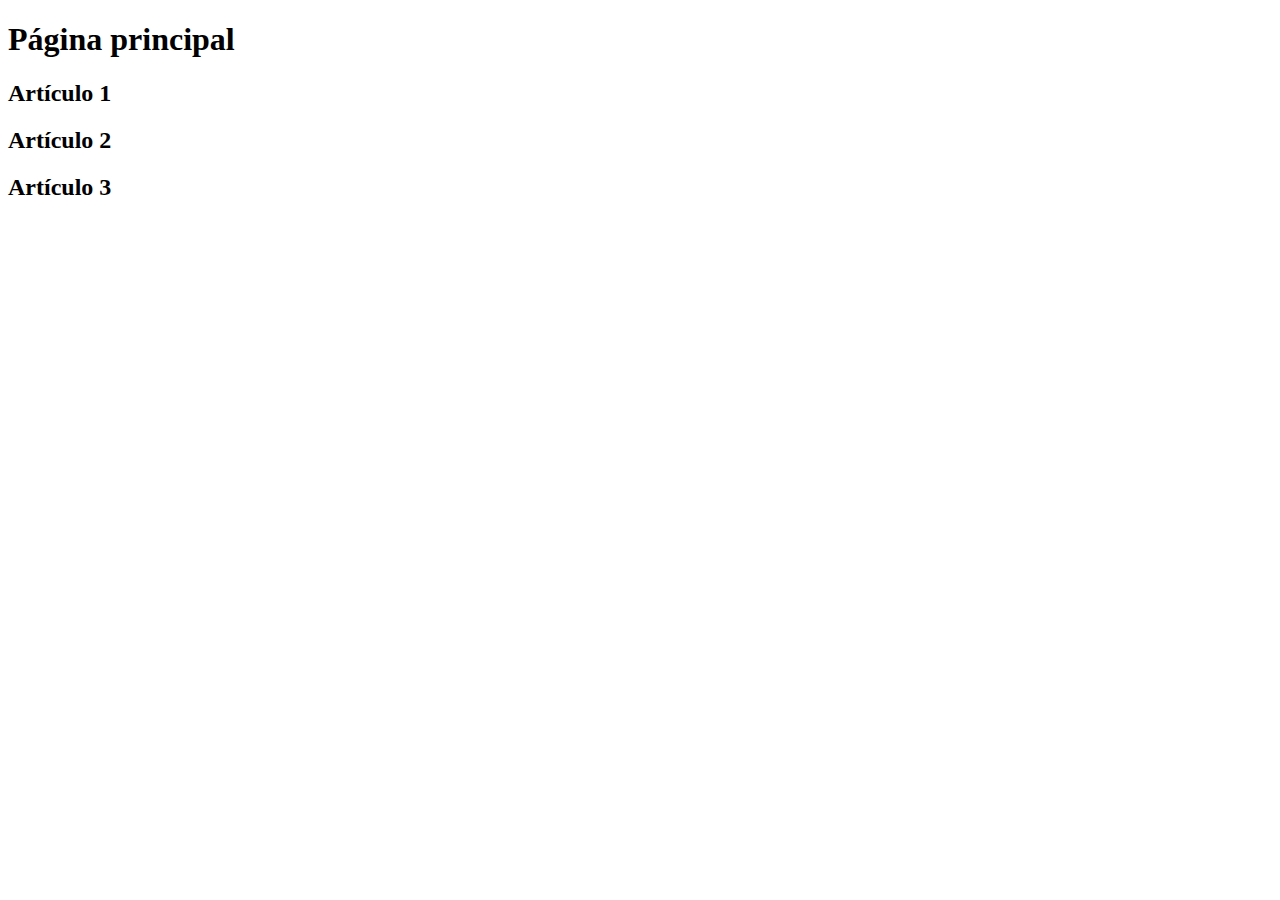
<file: MiPagCss/index.html>
<!DOCTYPE html>
<html lang="en">
<head>
    <meta charset="UTF-8">
    <meta name="viewport" content="width=device-width, initial-scale=1.0">
    <title>CSS</title>
    <link rel="stylesheets" href="css/style.css">

</head>
<body>
    <header>
        <h1>Página principal</h1>
    </header>
    <main>
        <section>
            <h2 id="articulo-2">Artículo 1</h2>
        </section>
            <section>
                <h2>Artículo 2</h2>
            </section>
                <section>
                    <h2>Artículo 3</h2>
                </section>
    </main>
</body>
</html>
</file>
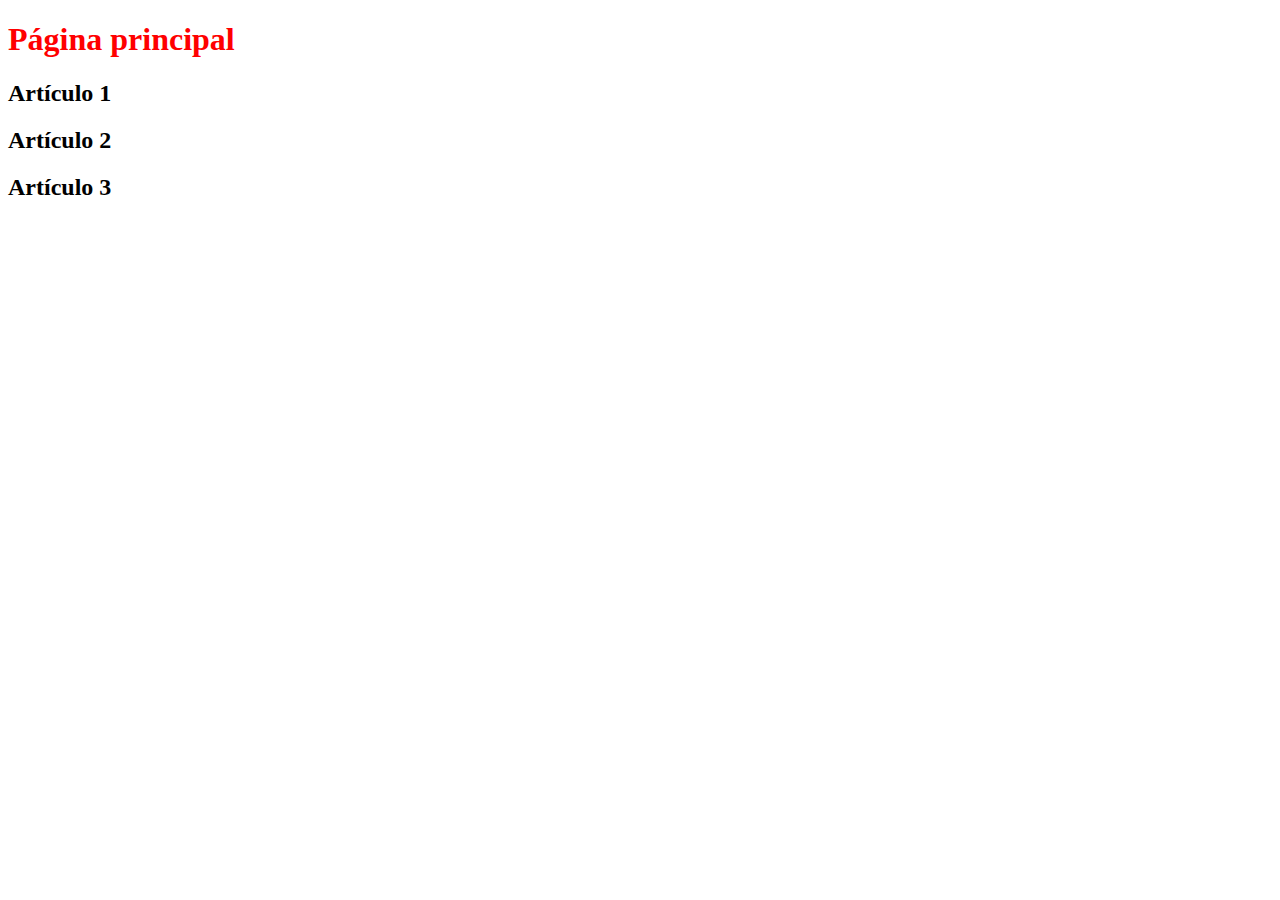
<file: MiPagCss/css/index.html>
<!DOCTYPE html>
<html lang="en">
<head>
    <meta charset="UTF-8">
    <meta name="viewport" content="width=device-width, initial-scale=1.0">
    <title>CSS</title>

</head>
<body>
    <header>
        <h1 style="color: red">Página principal</h1>
    </header>
    <main>
        <section>
            <h2 class="">Artículo 1</h2>
        </section>
            <section>
                <h2>Artículo 2</h2>
            </section>
                <section>
                    <h2>Artículo 3</h2>
                </section>
    </main>
</body>
</html>
</file>
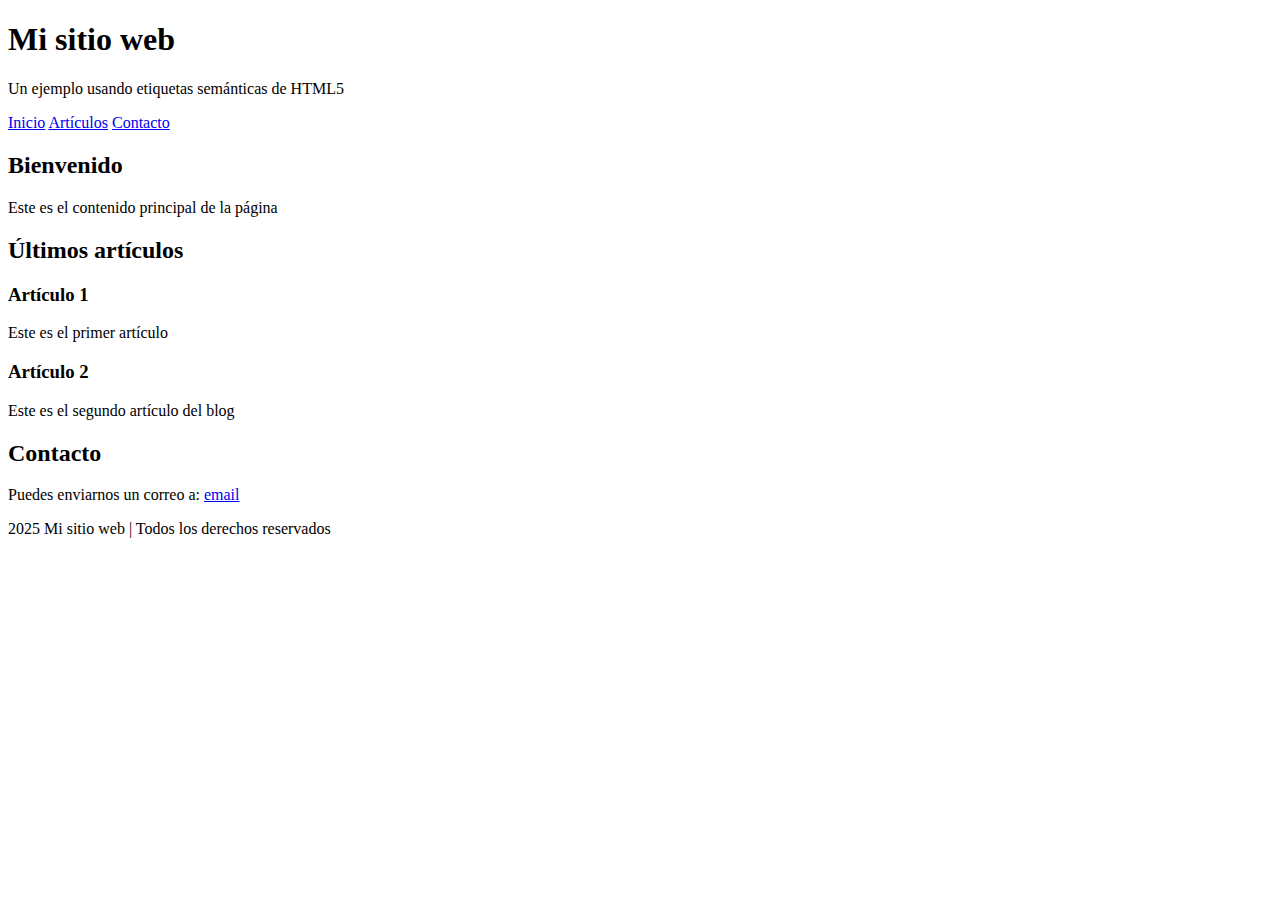
<file: MiPagCss/articles.html>
<!DOCTYPE html>
<html lang="es">
    <head>
        <meta charset="UTF-8">
        <meta name="viewport" content="width=device-width">
        <title>Document</title>
    </head>
    <body>
        <header>
            <h1>Mi sitio web</h1>
            <p>Un ejemplo usando etiquetas semánticas de HTML5</p>

            <nav>
                <a href="#inicio">Inicio</a>
                <a href="#articulos">Artículos</a>
                <a href="#contacto">Contacto</a>
            </nav>
        </header>

        <!-- Contenido principal -->
         <main>
            <h2 id="inicio">Bienvenido</h2>
            <p>Este es el contenido principal de la página</p>

            <!-- Sección de artículos -->
             <section id="articulos">
                <h2>Últimos artículos</h2>
            </section>

                <article>
                    <h3>Artículo 1</h3>
                    <p>Este es el primer artículo</p>
                </article>

                <article>
                    <h3>Artículo 2</h3>
                    <p>Este es el segundo artículo del blog</p>
                </article>

             <!--Otra sección-->
             <section id="contacto">
                <h2>Contacto</h2>
                <p>Puedes enviarnos un correo a: 
                    <a href="mailto:info@misitio.com">email    
                    </a>
                </p>
             </section>
            </main>


             <!--Pie de página-->
             <footer>
                <p>2025 Mi sitio web | Todos los derechos reservados</p>
             </footer>

    </body>
    </html>
</file>
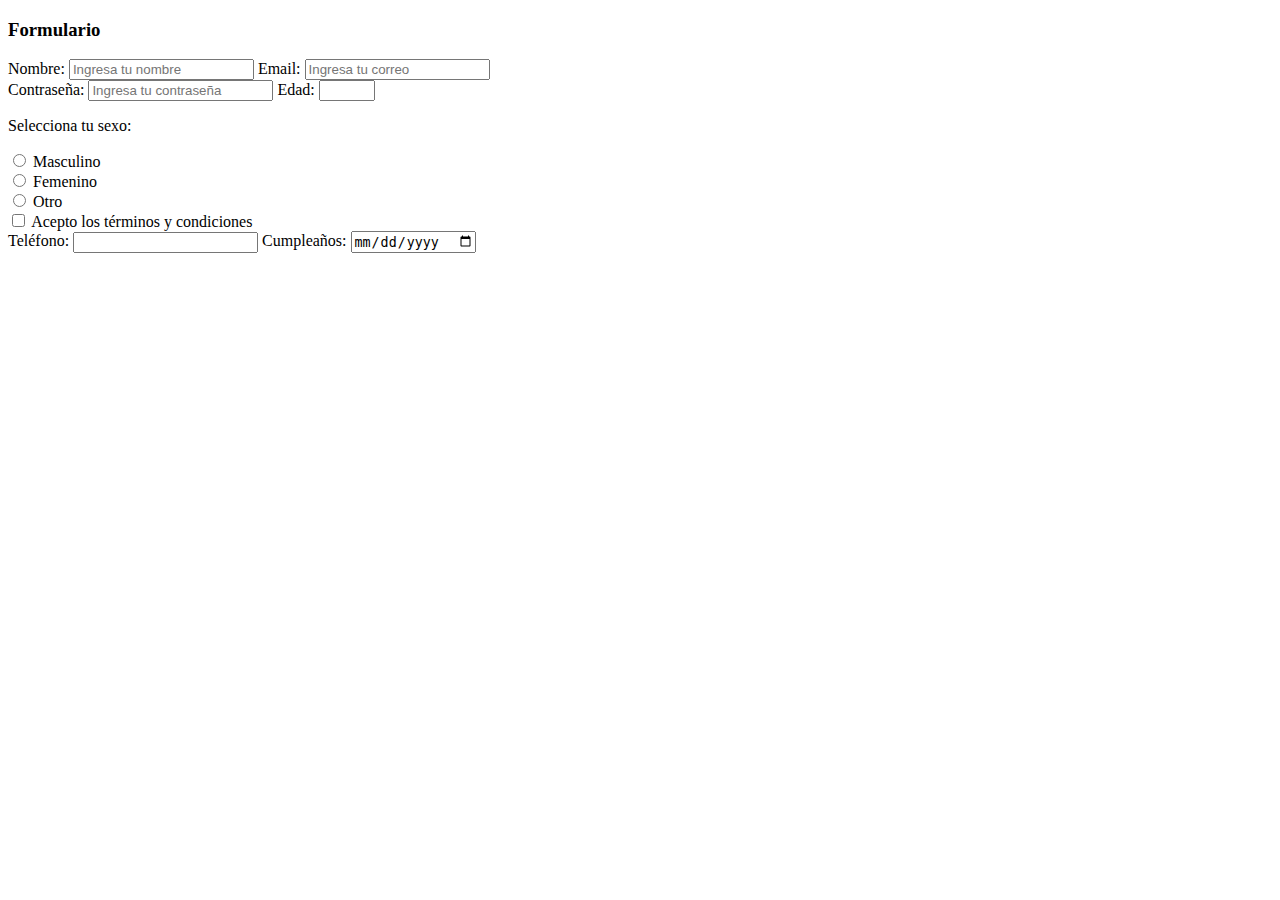
<file: MiPagCss/forms.html>
<!DOCTYPE html>
<html lang="es">
    <head>
        <meta charset="UTF-8">
        <meta name="viewport" content="width=device-width">
        <title>Document</title>
    </head>
    <body>
        <header>
            <h3>Formulario</h3>

            <label for="nombre">Nombre:</label>
            <input type="text" id="nombre" required placeholder="Ingresa tu nombre">
            <label for="email">Email:</label>
            <input type="email" id="email" required placeholder="Ingresa tu correo">
            <section>
            <label for="password">Contraseña:</label>
            <input type="password" id="password" required placeholder="Ingresa tu contraseña">
            <label for="edad">Edad:</label>
            <input type="number" id="edad" min="0" max="99">
            </section>
            <p>Selecciona tu sexo:</p>
            <input type="radio" id="masculino" name="sexo" value="masculino">
            <label for="masculino">Masculino</label><br>
            <input type="radio" id="femenino" name="sexo" value="femenino">
            <label for="femenino">Femenino</label><br>
            <input type="radio" id="otro" name="sexo" value="otro">
            <label for="otro">Otro</label>
            <section>
            <input type="checkbox" id="terminos" name="terminos" value="aceptado">
            <label for="terminos">Acepto los términos y condiciones</label>
            </section>
            <label for="teléfono">Teléfono:</label>
            <input type="tel" id="teléfono" name="teléfono">
            <label for="cumpleaños">Cumpleaños:</label>
            <input type="date" id="cumpleaños" name="cumpleaños">


        </body>
    </header>
</html>
</file>
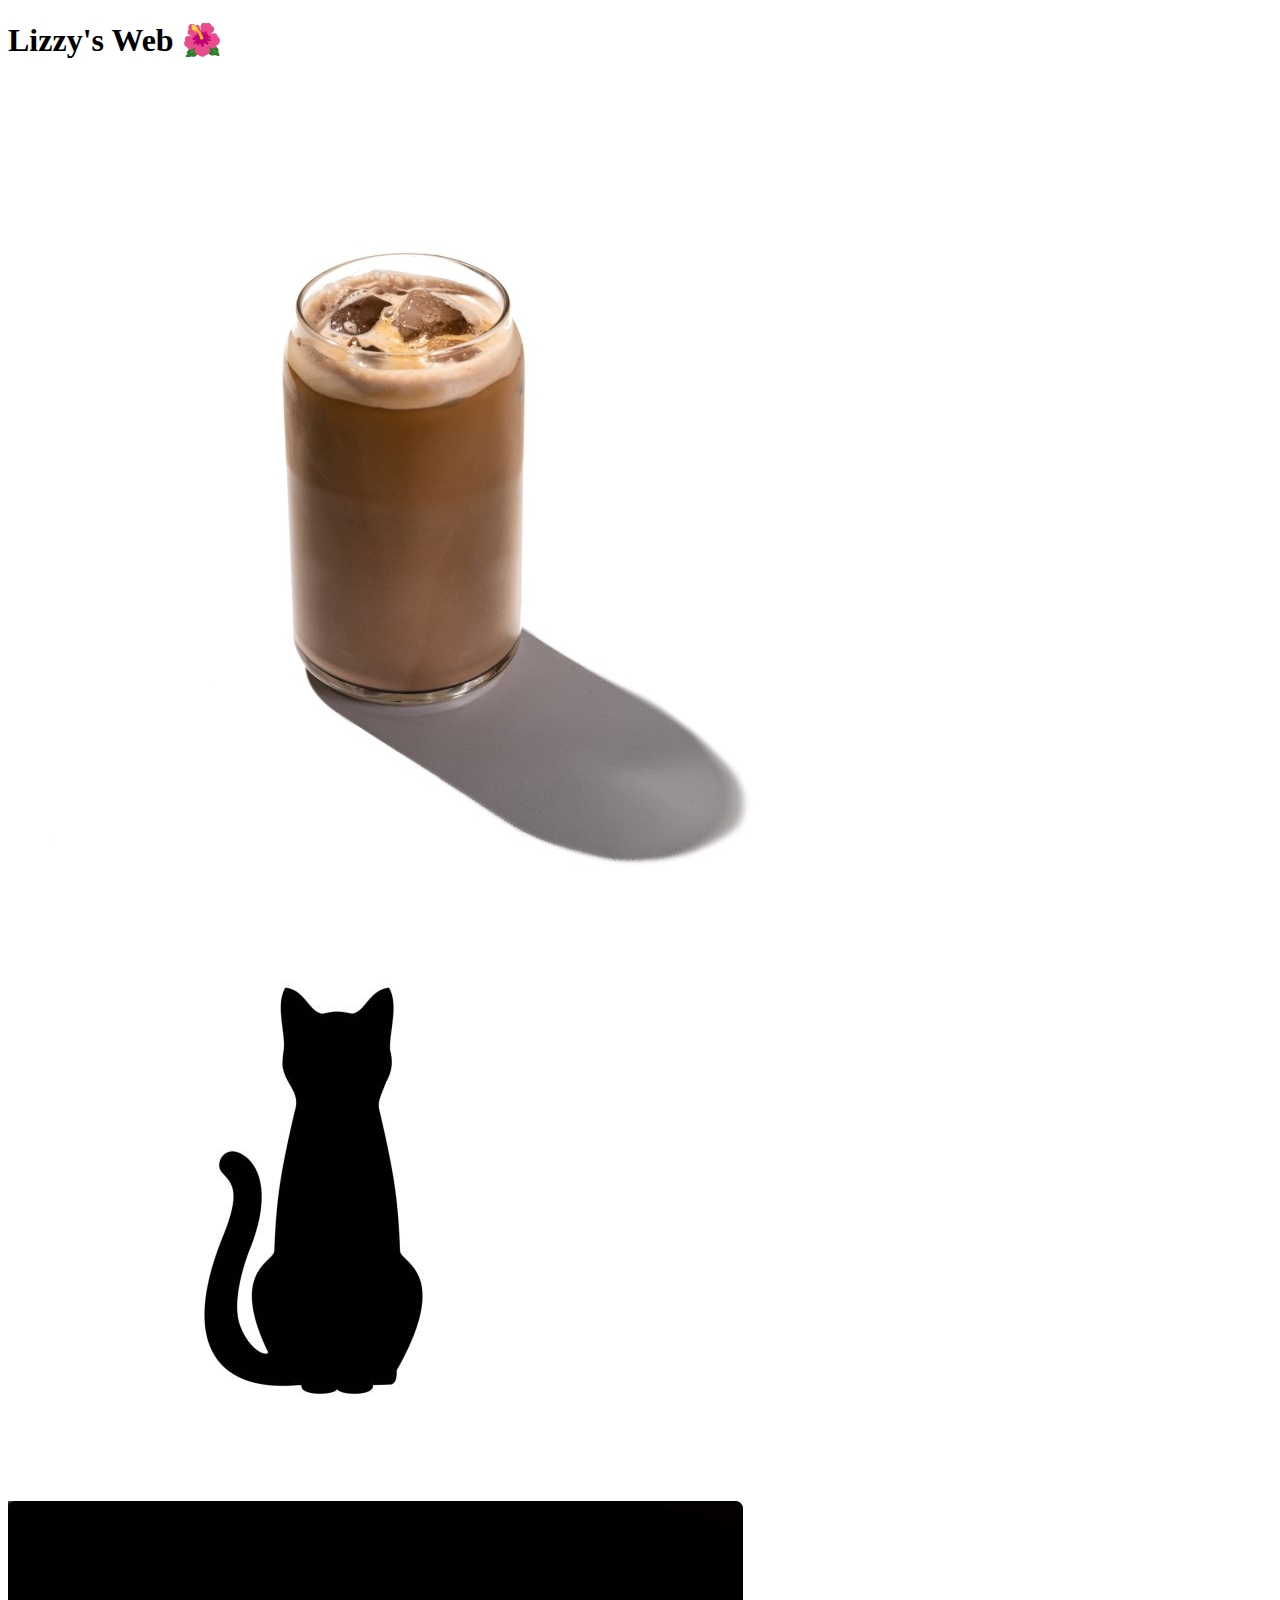
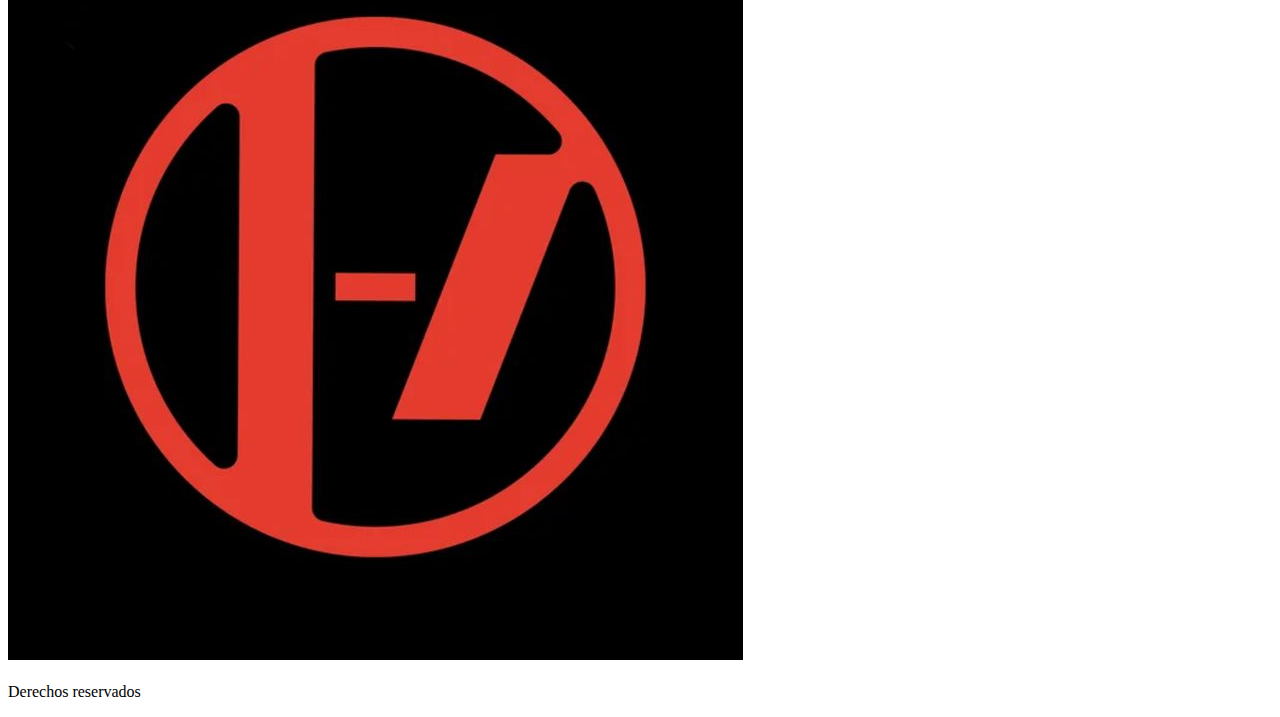
<file: MiPagCss/index1.html>
<!DOCTYPE html>
<html lang="es">
<head>
    <meta charset="UTF-8">
    <meta name="viewport" content="width=device-width">
    <title>Document</title>
</head>
<body>
    <header>
        <nav>
            <h1>Lizzy's Web 🌺</h1>
            <a href="https://es.pinterest.com/">
                <img src="imgs/moka.jpg" alt="Café frío moka">
                </a>
                <a href="https://www.taylorswift.com/">
                    <img src="imgs/gato.jpg" alt="Gato negro">
                </a>
                <a href="https://www.twentyonepilots.com/">
                    <img src="imgs/twentyonepilots.jpeg" alt="Twenty One Pilots">
                </a>

        </nav>
        <section>
            <h3></h3>

        </section>
        <aside>
            <ul>
                
            </ul>

        </aside>
        <footer>
            <a>
            
            </a>            <p>Derechos reservados</p>
        </footer>

    </header>


</body>
</html>
</file>
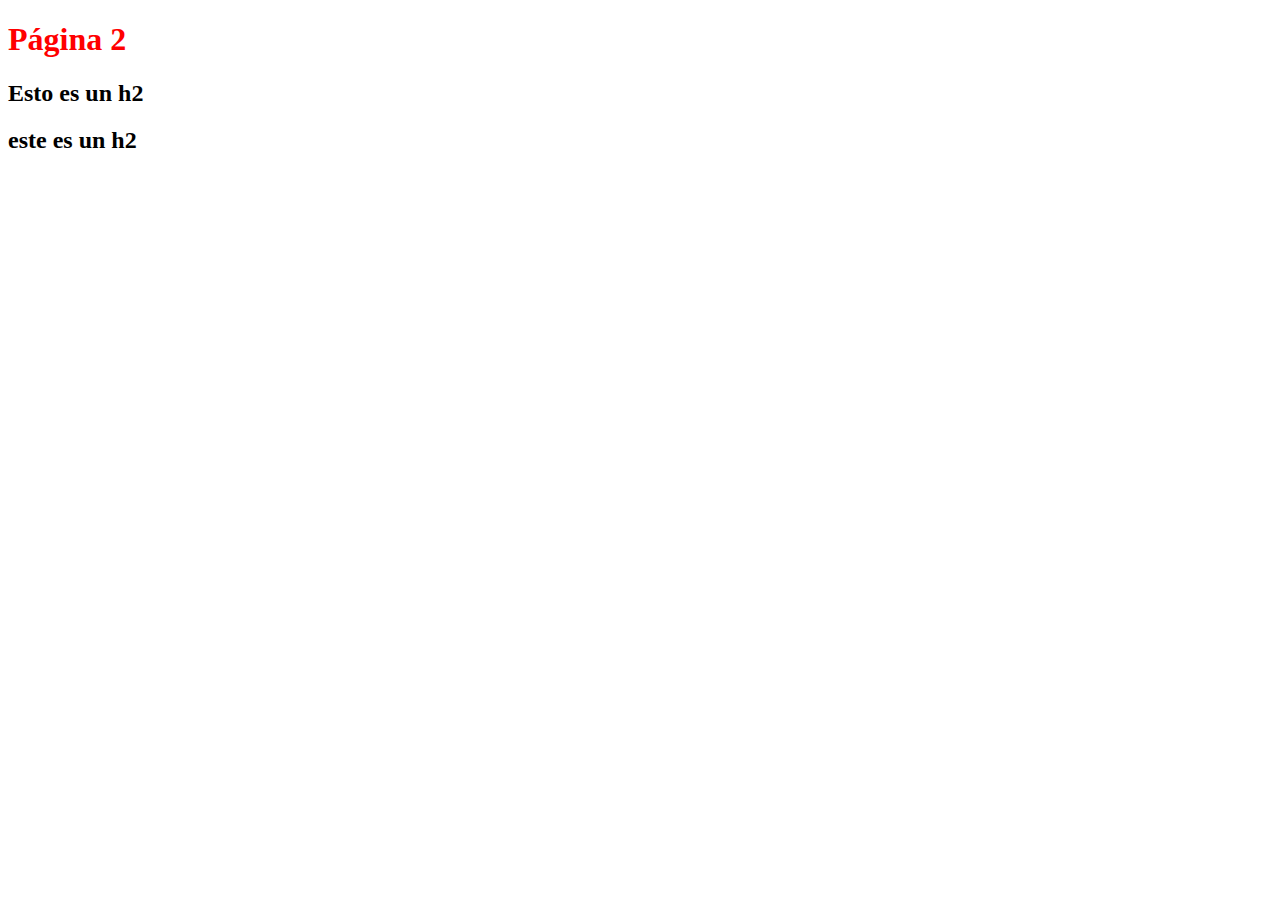
<file: MiPagCss/pagina2.html>
<!DOCTYPE html>
<html lang="en">
<head>
    <meta charset="UTF-8">
    <meta name="viewport" content="width=device-width, initial-scale=1.0">
    <title>Document</title>
    <link rel="stylesheets" href="css/style.css">
</head>
<body>
    <header>
        <h1 style="color: red">Página 2</h1>
    </header>
    <main>
        <section>
            <h2>Esto es un h2</h2>
        </section>
            <section>
                <h2>este es un h2</h2>
            </section>
    </main>
</body>
</html>
</file>
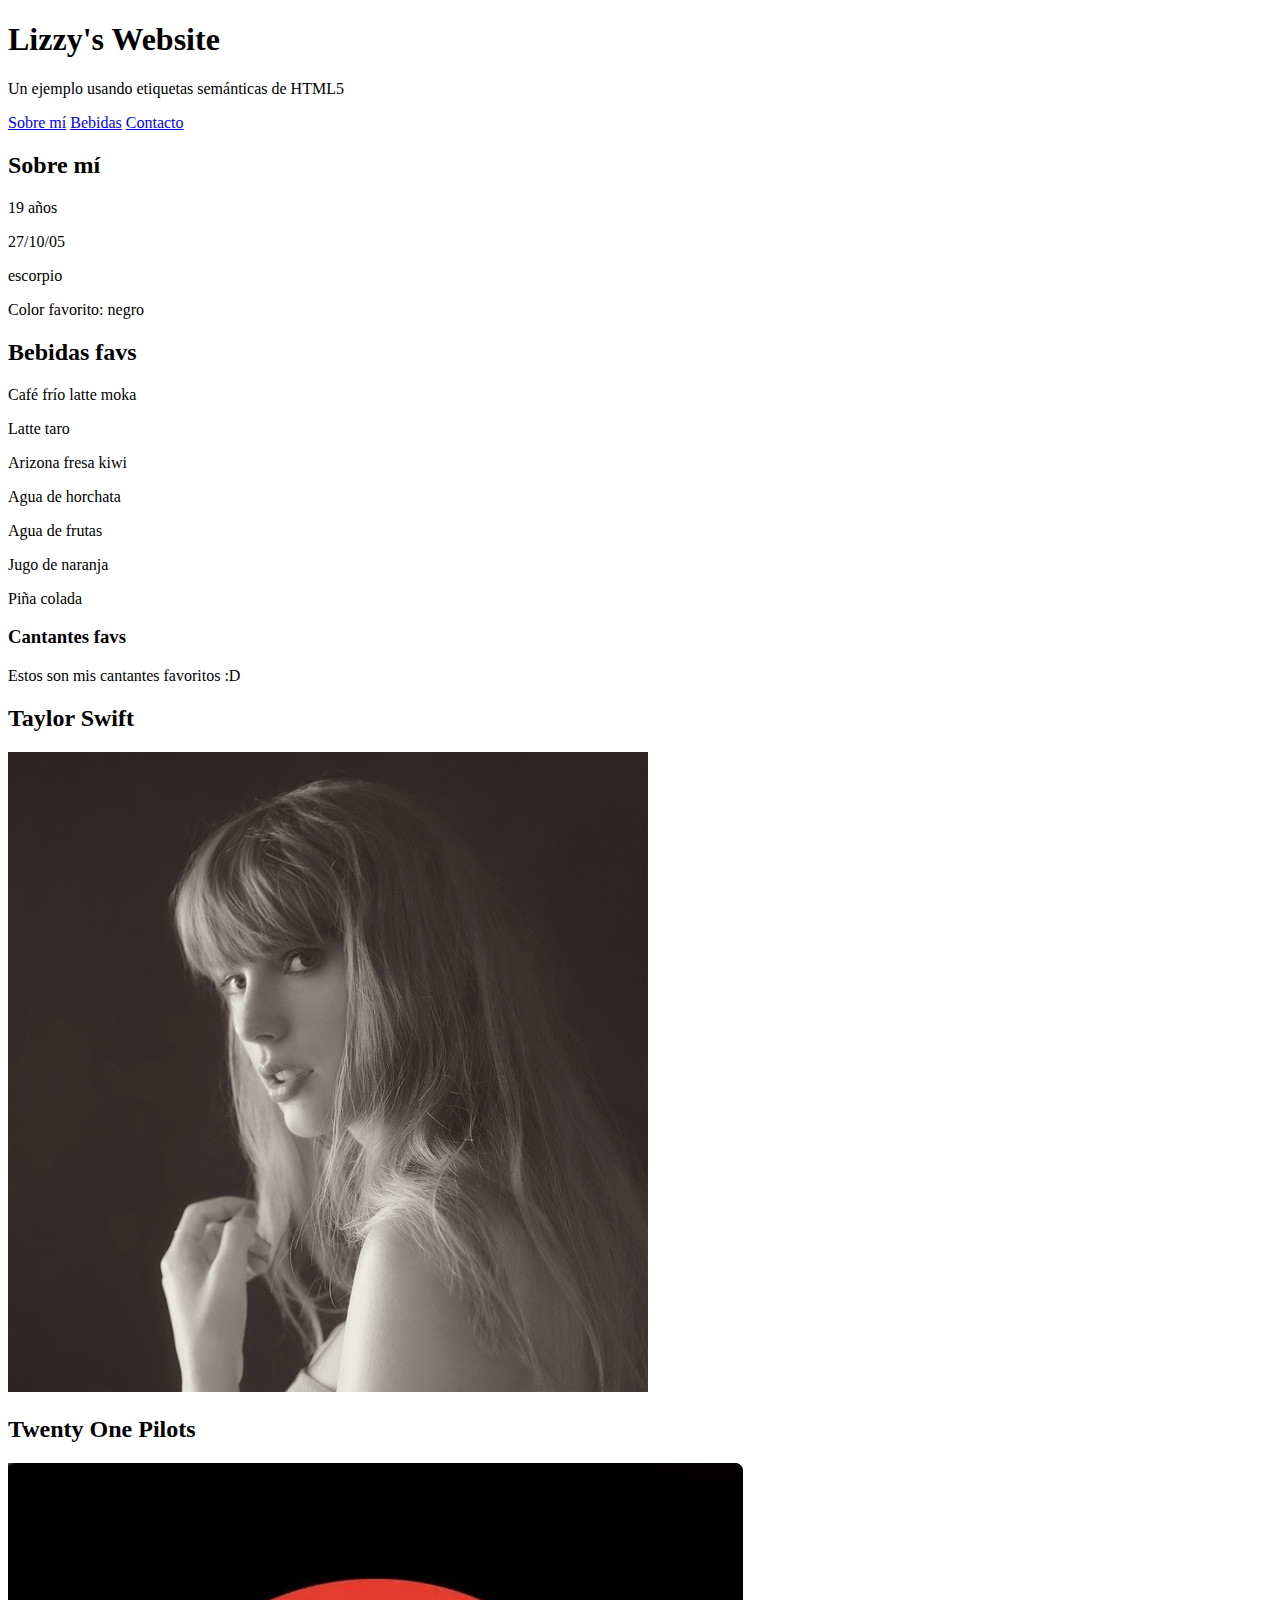
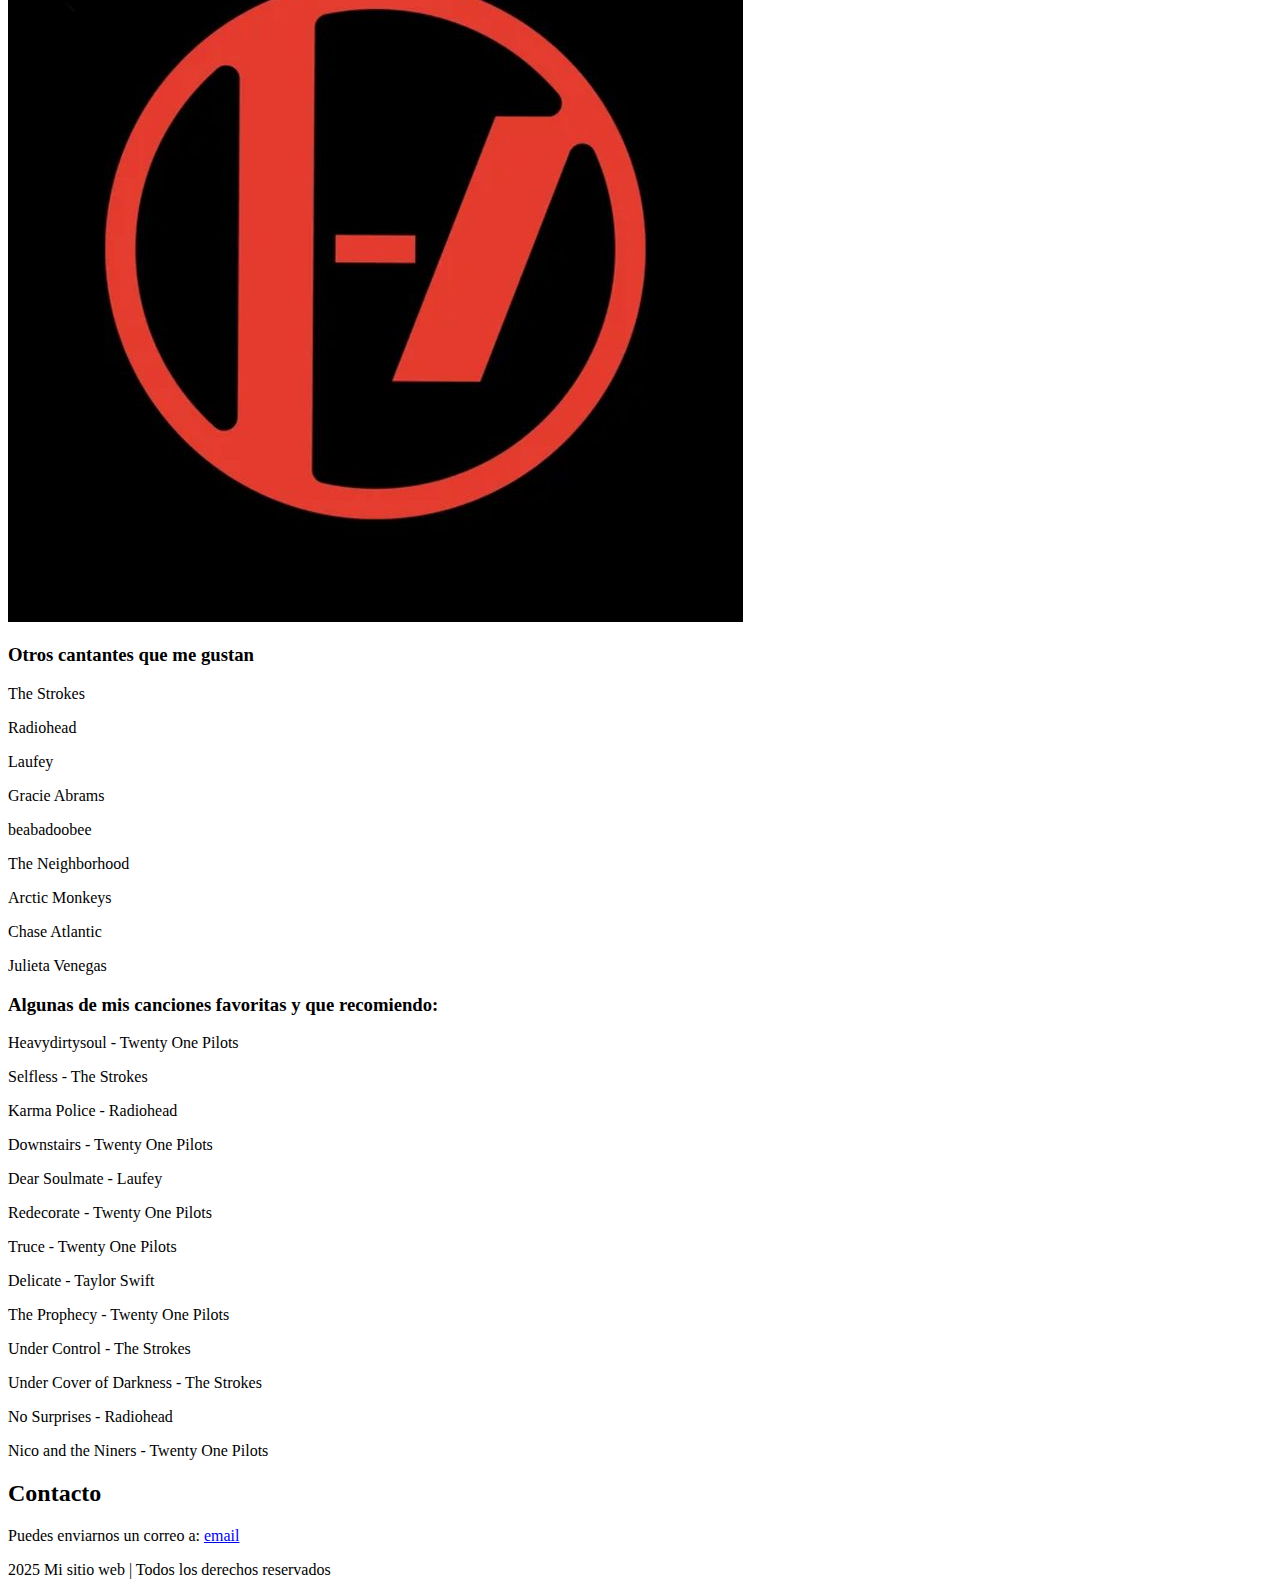
<file: MiPagCss/pgweb.html>
<!DOCTYPE html>
<html lang="es">
    <head>
        <meta charset="UTF-8">
        <meta name="viewport" content="width=device-width">
        <title>Document</title>
    </head>
    <body>
        <header>
            <h1>Lizzy's Website</h1>
            <p>Un ejemplo usando etiquetas semánticas de HTML5</p>

            <nav>
                <a href="#sobremi">Sobre mí</a>
                <a href="#bebidas">Bebidas</a>
                <a href="#contacto">Contacto</a>
            </nav>
        </header>

        <!-- Contenido principal -->
         <main>
            <h2 id="sobremi">Sobre mí</h2>
            <p>19 años</p>
            <p>27/10/05</p>
            <p>escorpio</p>
            <p>Color favorito: negro</p>


            <!-- Sección de bebidas -->
             <section id="bebidas">
                <h2>Bebidas favs</h2>
                <p>Café frío latte moka</p>
                <p>Latte taro</p>
                <p>Arizona fresa kiwi</p>
                <p>Agua de horchata</p>
                <p>Agua de frutas</p>
                <p>Jugo de naranja</p>
                <p>Piña colada</p>
            </section>

                <article>
                    <h3>Cantantes favs</h3>
                    <p>Estos son mis cantantes favoritos :D</p>
                    <h2>Taylor Swift</h2>
                <a href="https://www.taylorswift.com/">
                    <img src="imgs/taylorswift.jpeg" alt="Taylor Swift">
                </a>
                <h2>Twenty One Pilots</h2>
                <a href="https://www.twentyonepilots.com/">
                    <img src="imgs/twentyonepilots.jpeg" alt="Twenty One Pilots">
                </a>
                </article>

                 <article>
                    <h3>Otros cantantes que me gustan</h3>
                    <p>The Strokes</p>
                    <p>Radiohead</p>
                    <p>Laufey</p>
                    <p>Gracie Abrams</p>
                    <p>beabadoobee</p>
                    <p>The Neighborhood</p>
                    <p>Arctic Monkeys</p>
                    <p>Chase Atlantic</p>
                    <p>Julieta Venegas</p>
                </article>

                <article>
                    <h3>Algunas de mis canciones favoritas y que recomiendo:</h3>
                    <p>Heavydirtysoul - Twenty One Pilots</p>
                    <p>Selfless - The Strokes</p>
                    <p>Karma Police - Radiohead</p>
                    <p>Downstairs - Twenty One Pilots</p>
                    <p>Dear Soulmate - Laufey</p>
                    <p>Redecorate - Twenty One Pilots</p>
                    <p>Truce - Twenty One Pilots</p>
                    <p>Delicate - Taylor Swift</p>
                    <p>The Prophecy - Twenty One Pilots</p>
                    <p>Under Control - The Strokes</p>
                    <p>Under Cover of Darkness - The Strokes</p>
                    <p>No Surprises - Radiohead</p>
                    <p>Nico and the Niners - Twenty One Pilots</p>
                </article>

             <!--Otra sección-->
             <section id="contacto">
                <h2>Contacto</h2>
                <p>Puedes enviarnos un correo a: 
                    <a href="mailto:info@misitio.com">email    
                    </a>
                </p>
             </section>
            </main>


             <!--Pie de página-->
             <footer>
                <p>2025 Mi sitio web | Todos los derechos reservados</p>
             </footer>

    </body>
    </html>
</file>
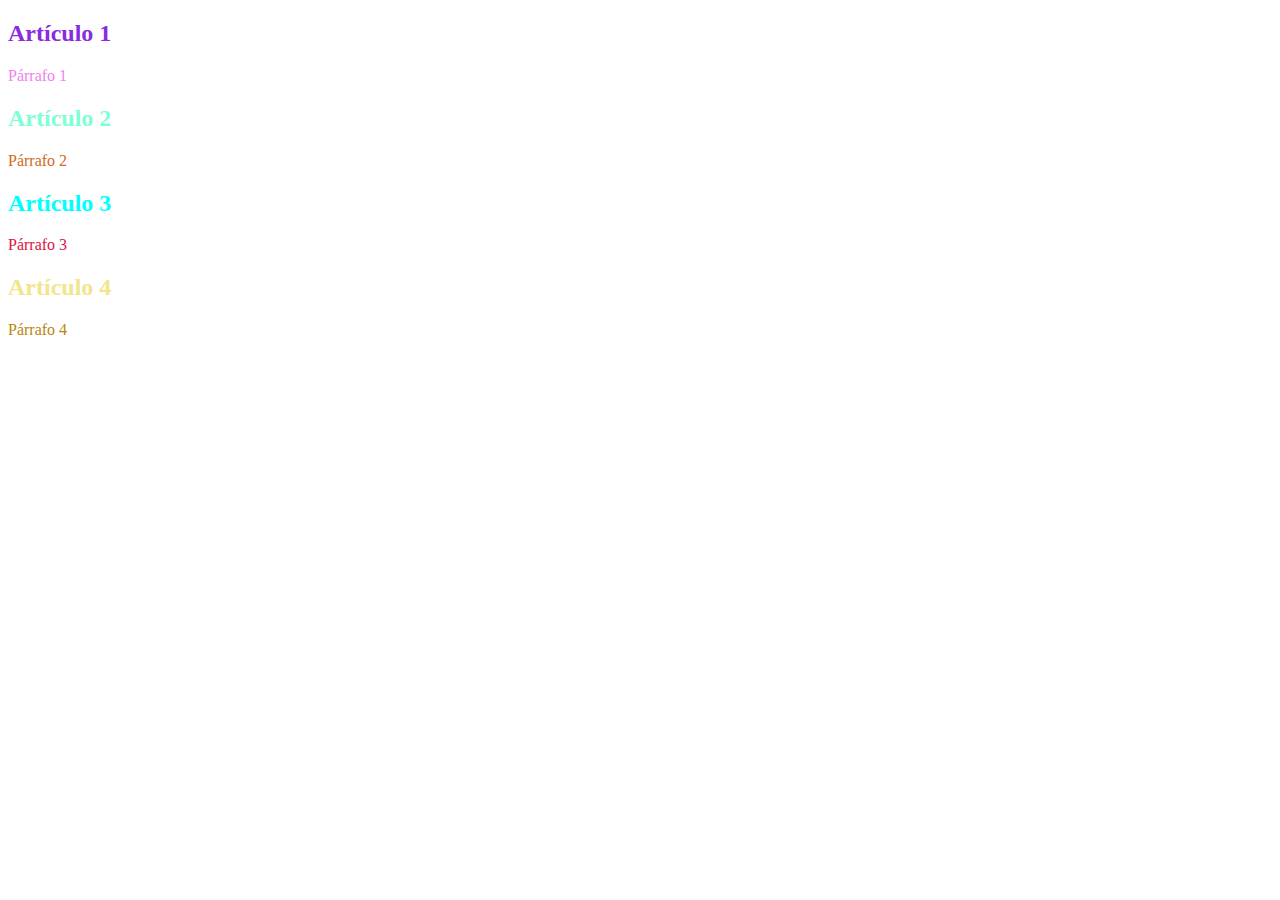
<file: MiPagCss/css/pagina2.html>
<!DOCTYPE html>
<html lang="en">
<head>
    <meta charset="UTF-8">
    <meta name="viewport" content="width=device-width, initial-scale=1.0">
    <title>Document</title>
    <link rel="stylesheets" href="css/style.css">
</head>
<body>
    <header>
        <h2 style="color:blueviolet;">Artículo 1</h2>
        <p style="color:violet;">Párrafo 1</p>
    </header>
    <main>
        <section>
            <h2 style="color:aquamarine;">Artículo 2</h2>
            <p style="color:chocolate;">Párrafo 2</p>
        </section>
            <section>
                <h2 style="color:aqua;">Artículo 3</h2>
                <p style="color:crimson;">Párrafo 3</p>
            </section>
            <section>
                <h2 style="color:khaki">Artículo 4</h2>
                <p style="color:darkgoldenrod;">Párrafo 4</p>
            </section>
    </main>
</body>
</html>
</file>
<file: MiPagCss/css/style.css>
h2{
    color: purple;
}
#articulo-2{
    color: aqua;
}
</file>
